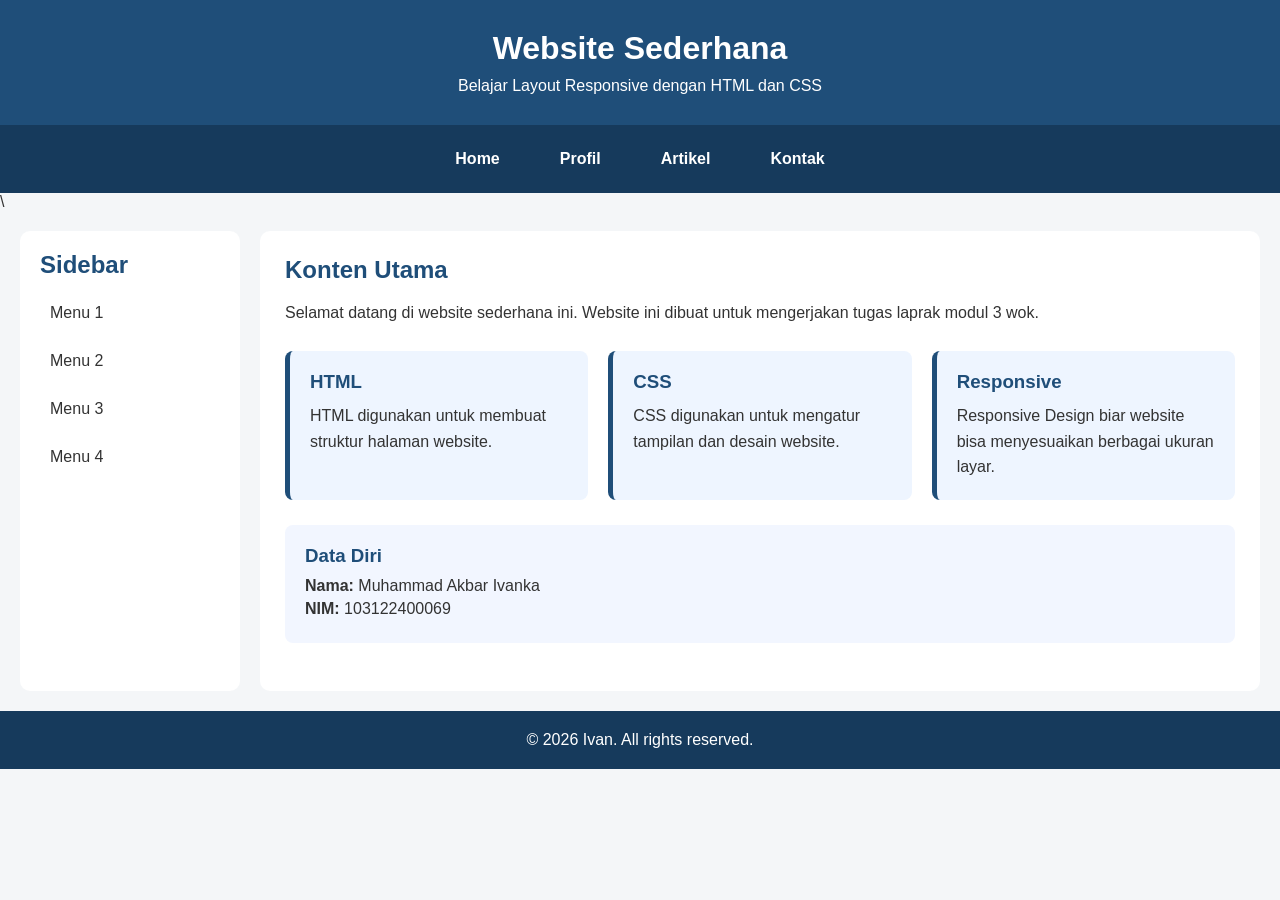
<file: Modul-03-CSS/laprak/soal 2/index.html>
<!DOCTYPE html>
<html lang="id">
<head>
    <meta charset="UTF-8">
    <meta name="viewport" content="width=device-width, initial-scale=1.0">
    <title>Website Responsive</title>
    <link rel="stylesheet" href="style.css">
</head>

<body>

    <header class="header">
        <h1>Website Sederhana</h1>
        <p>Belajar Layout Responsive dengan HTML dan CSS</p>
    </header>

    <nav class="navbar">
        <a href="#">Home</a>
        <a href="#">Profil</a>
        <a href="#">Artikel</a>
        <a href="#">Kontak</a>
    </nav>
\
    <div class="layout">

        <aside class="sidebar">
            <h2>Sidebar</h2>

            <ul>
                <li><a href="#">Menu 1</a></li>
                <li><a href="#">Menu 2</a></li>
                <li><a href="#">Menu 3</a></li>
                <li><a href="#">Menu 4</a></li>
            </ul>
        </aside>


        <main class="content">
            <h2>Konten Utama</h2>

            <p>
                Selamat datang di website sederhana ini. Website ini dibuat untuk mengerjakan tugas laprak modul 3 wok.
            </p>

            <div class="cards">

                <div class="card">
                    <h3>HTML</h3>
                    <p>
                        HTML digunakan untuk membuat struktur
                        halaman website.
                    </p>
                </div>

                <div class="card">
                    <h3>CSS</h3>
                    <p>
                        CSS digunakan untuk mengatur tampilan dan desain website.
                    </p>
                </div>

                <div class="card">
                    <h3>Responsive</h3>
                    <p>
                        Responsive Design biar website bisa menyesuaikan berbagai ukuran layar.
                    </p>
                </div>

            </div>

            <div class="identity">
                <h3>Data Diri</h3>
                <p><strong>Nama:</strong> Muhammad Akbar Ivanka</p>
                <p><strong>NIM:</strong> 103122400069</p>
            </div>
        </main>

    </div>

    <footer class="footer">
        <p>&copy; 2026 Ivan. All rights reserved.</p>
    </footer>

</body>
</html>
</file>
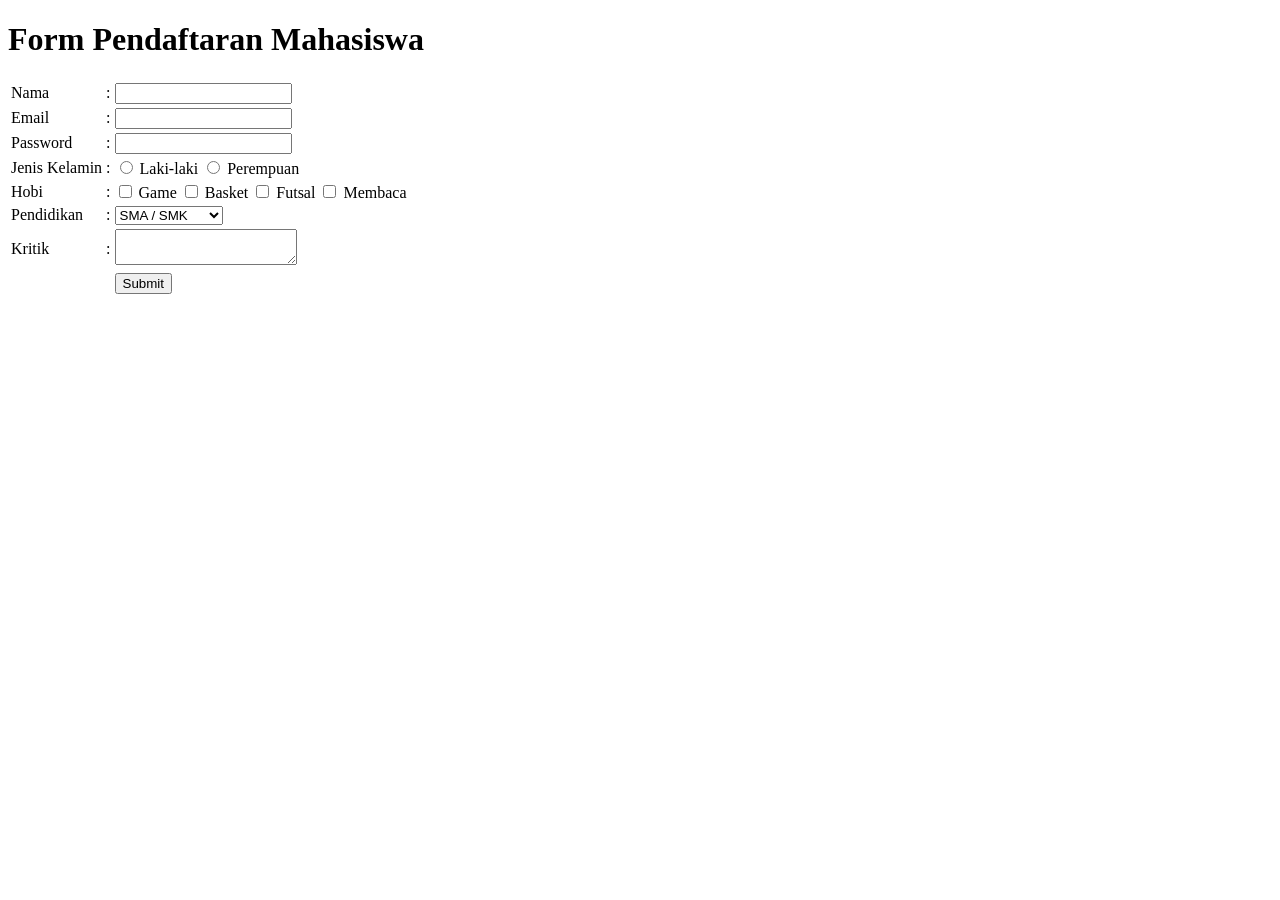
<file: Modul-02-HTML/Form_Pendaftaran_Mahasiswa.html>
<!DOCTYPE html> 
<html> 
    <head>
        <title>Form Pendaftaran Mahasiswa</title> 
    </head> 

    <body>
        <h1>Form Pendaftaran Mahasiswa</h1>

        <form action="#" method="GET"> 
            <table>
                <tr>
                    <td><label for="nama">Nama</label></td><td>:</td>
                    <td><input type="text" id="nama" name="nama" required></td>
                </tr>
                <tr>
                    <td><label for="email">Email</label></td><td>:</td>
                    <td><input type="email" id="email" name="email" required></td>
                </tr>
                <tr>
                    <td><label for="password">Password</label></td><td>:</td>
                    <td><input type="password" id="password" name="password" required></td>
                </tr>
                <tr>
                    <td>Jenis Kelamin</td><td>:</td>
                    <td>
                        <input type="radio" id="pria" name="gender" value="male" required> 
                        <label for="pria">Laki-laki</label>
                        
                        <input type="radio" id="wanita" name="gender" value="female" required> 
                        <label for="wanita">Perempuan</label>
                    </td>
                </tr>
                <tr>
                    <td>Hobi</td><td>:</td>
                    <td>
                        <input type="checkbox" id="hobi_game" name="Game" value="Esport"> 
                        <label for="hobi_game">Game</label>
                        
                        <input type="checkbox" id="hobi_basket" name="basket" value="Sport"> 
                        <label for="hobi_basket">Basket</label>
                        
                        <input type="checkbox" id="hobi_futsal" name="Bola" value="Sport"> 
                        <label for="hobi_futsal">Futsal</label>
                        
                        <input type="checkbox" id="hobi_baca" name="Membaca" value="Membaca"> 
                        <label for="hobi_baca">Membaca</label>
                    </td>
                </tr>
                <tr>
                    <td><label for="pendidikan">Pendidikan</label></td><td>:</td>
                    <td>
                        <select id="pendidikan" name="pendidikan">
                            <option value="SMA">SMA / SMK</option>
                            <option value="D3">D3</option>
                            <option value="S1">S1</option>  
                            <option value="S2">S2</option>
                            <option value="pengangguran">pengangguran</option>
                        </select>
                        </tr>
                    <tr>
                        <td><label for="kritik">Kritik</label></td><td>:</td>
                        <td><textarea id="kritik" name="kritik"></textarea></td>
                    </tr>
                    <tr>
                    <td></td><td></td>
                    <td><input type="submit" value="Submit"></td>
                    </tr>
            </table>
        </form>
    </body>
</html>
</file>
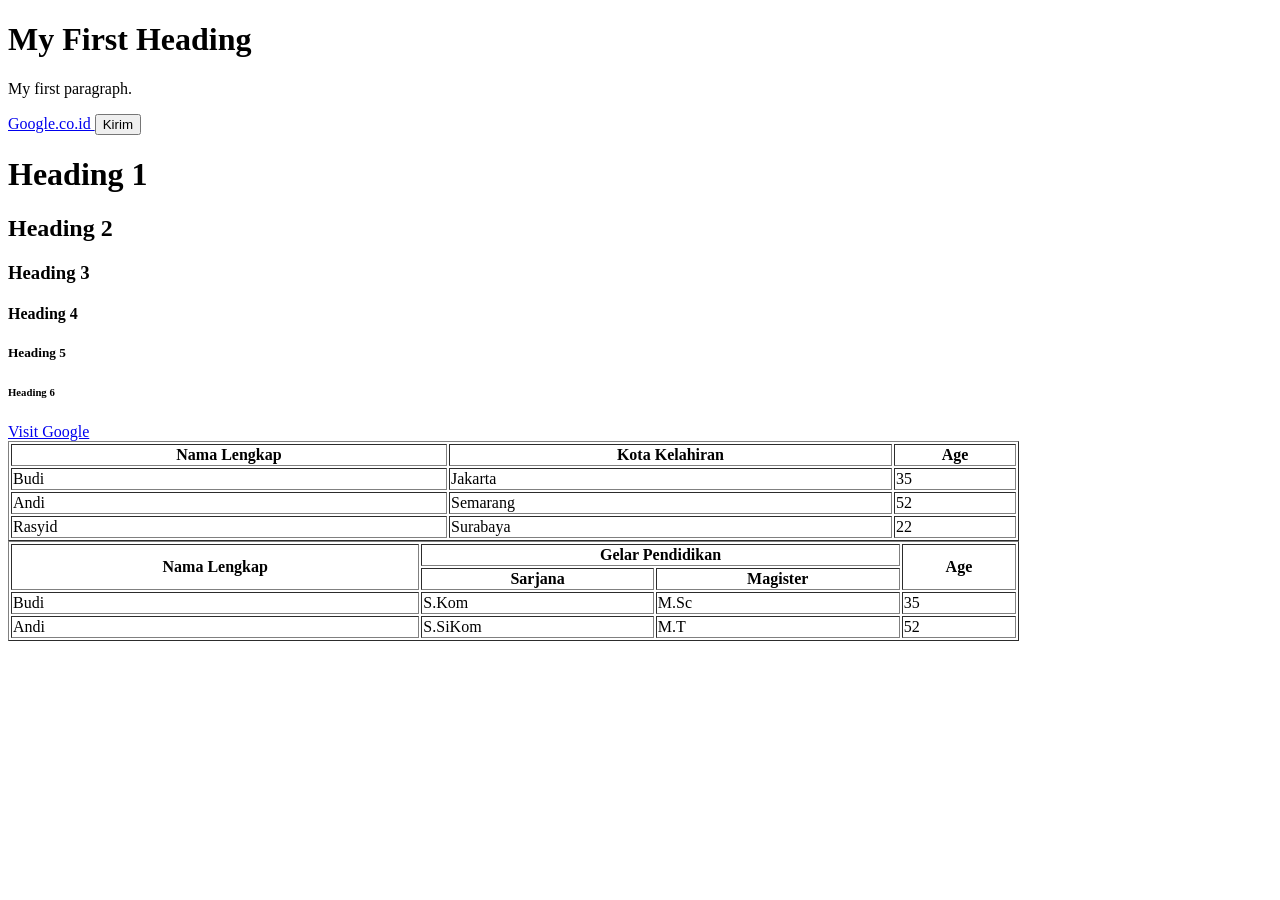
<file: Modul-02-HTML/pengenalanHTML.html>
<!DOCTYPE html> 
<html> 
    <head> <!-- Contoh elemen berisi tag lain --> 
        <title>Page Title</title> 
</head> 

<body> 
    <h1>My First Heading</h1> 
    <!-- Contoh Elemen berisi Teks --> 
    <p>My first paragraph.</p> </body> </html>

    <a href="www.google.co.id"> Google.co.id </a> 
<input type="button" id="btnSubmit" class="btnSubmit1" value="Kirim" />

    <h1>Heading 1</h1> 
    <h2>Heading 2</h2> 
    <h3>Heading 3</h3> 
    <h4>Heading 4</h4> 
    <h5>Heading 5</h5> 
    <h6>Heading 6</h6>

<a href="www.google.co.id"> Visit Google </a>

<table width="80%" height="50%" border="1">
<tr>
    <th>Nama Lengkap</th>
    <th>Kota Kelahiran</th>
    <th>Age</th>
</tr>
<tr>
    <td>Budi</td>
    <td>Jakarta</td>
    <td>35</td>
</tr>
<tr>
    <td>Andi</td>
    <td>Semarang</td>
    <td>52</td>
</tr>
<tr>
    <td>Rasyid</td>
    <td>Surabaya</td>
    <td>22</td>
</tr>
</table>

<table width="80%" height="50%" border="1">
    <tr>
        <th rowspan="2">Nama Lengkap</th>
        <th colspan="2">Gelar Pendidikan</th>
        <th rowspan="2">Age</th>
    </tr>
    <tr>
        <th>Sarjana</th>
        <th>Magister</th>
    </tr>
    <tr>
        <td>Budi</td>
        <td>S.Kom</td>
        <td>M.Sc</td>
        <td>35</td>
    </tr>
    <tr>
        <td>Andi</td>
        <td>S.SiKom</td>
        <td>M.T</td>
        <td>52</td>
    </tr>
</table>
</body> 
</html>
</file>
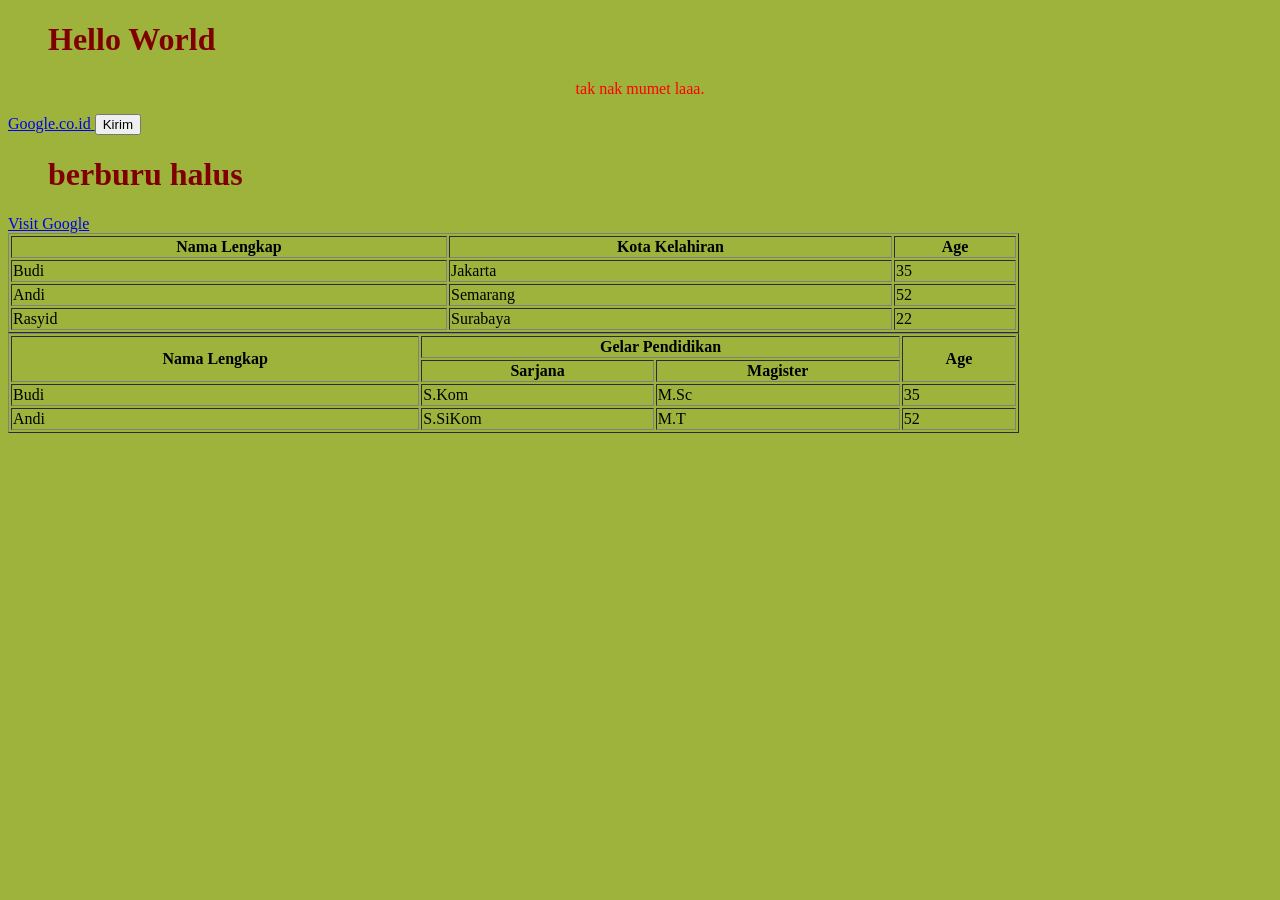
<file: Modul-03-CSS/pendahuluan.html>
<!DOCTYPE html> 
<html> 
    <head> <!-- Contoh elemen berisi tag lain --> 
        <title>Pengenalan css</title> 
        <link rel="stylesheet" href="style/pendahuluan.css">
</head> 

<body> 
    <h1>Hello World</h1> 
    <!-- Contoh Elemen berisi Teks --> 
    <p>tak nak mumet laaa.</p> </body> </html>

    <a href="www.google.co.id"> Google.co.id </a> 
<input type="button" id="btnSubmit" class="btnSubmit1" value="Kirim" />

    <h1>berburu halus</h1> 


<a href="www.google.co.id"> Visit Google </a>

<table width="80%" height="50%" border="1">
<tr>
    <th>Nama Lengkap</th>
    <th>Kota Kelahiran</th>
    <th>Age</th>
</tr>
<tr>
    <td>Budi</td>
    <td>Jakarta</td>
    <td>35</td>
</tr>
<tr>
    <td>Andi</td>
    <td>Semarang</td>
    <td>52</td>
</tr>
<tr>
    <td>Rasyid</td>
    <td>Surabaya</td>
    <td>22</td>
</tr>
</table>

<table width="80%" height="50%" border="1">
    <tr>
        <th rowspan="2">Nama Lengkap</th>
        <th colspan="2">Gelar Pendidikan</th>
        <th rowspan="2">Age</th>
    </tr>
    <tr>
        <th>Sarjana</th>
        <th>Magister</th>
    </tr>
    <tr>
        <td>Budi</td>
        <td>S.Kom</td>
        <td>M.Sc</td>
        <td>35</td>
    </tr>
    <tr>
        <td>Andi</td>
        <td>S.SiKom</td>
        <td>M.T</td>
        <td>52</td>
    </tr>
</table>
</body> 
</html>
</file>
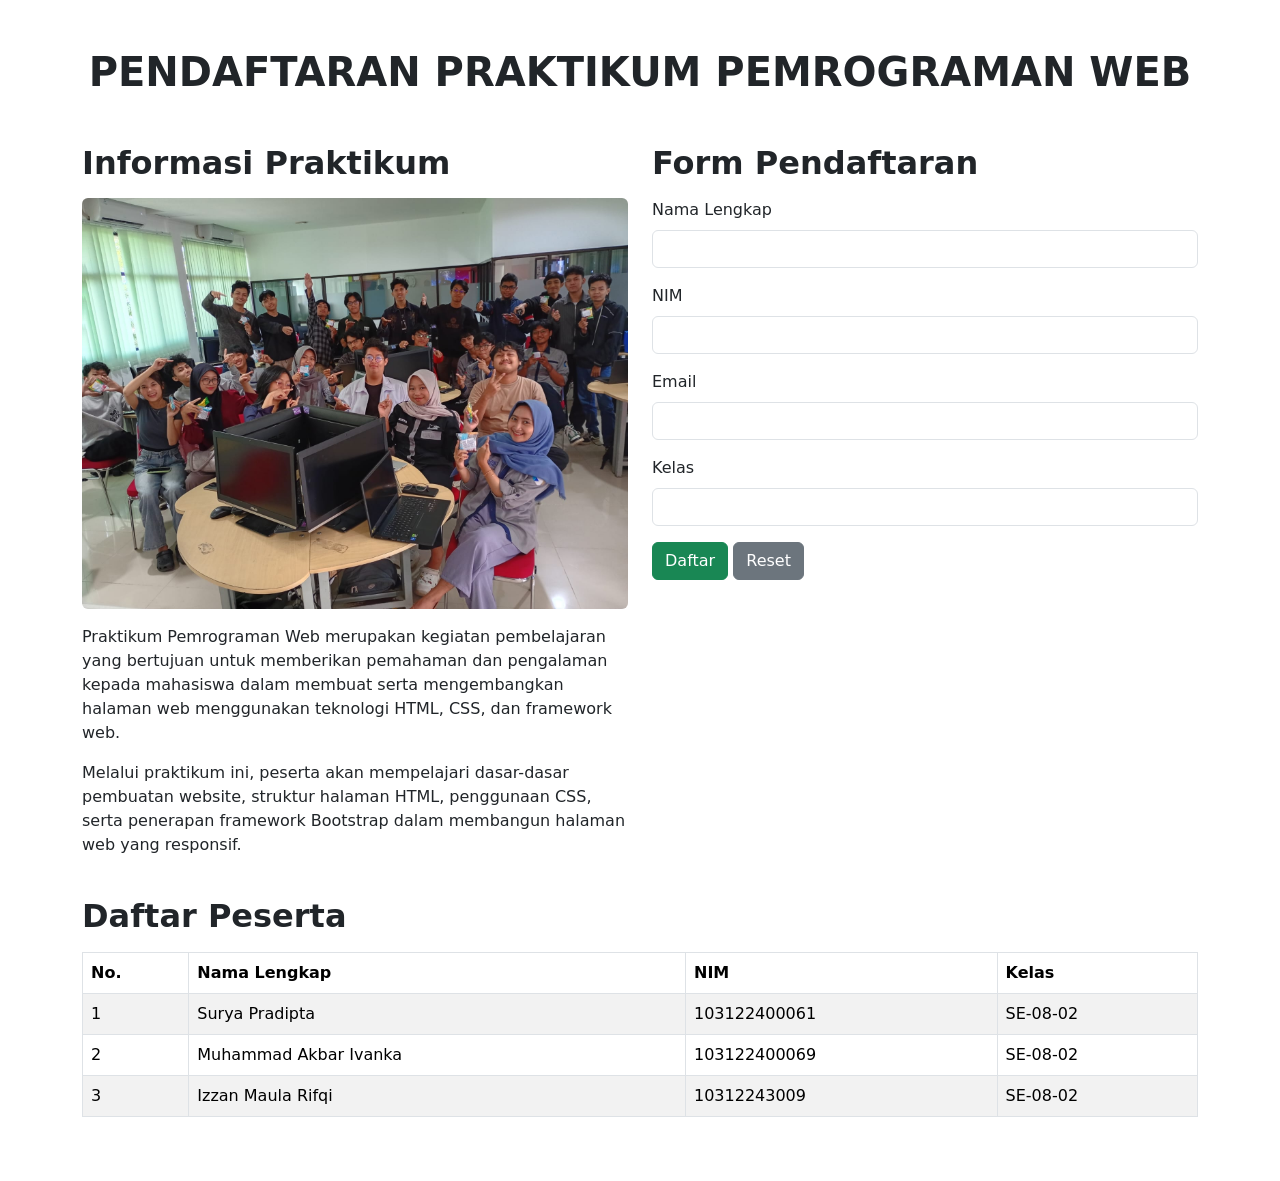
<file: Modul-04-BOOTSTRAP-&-TAILWIND-CSS/bootsrap.html>
<!DOCTYPE html>
<html lang="id">
<head>
    <meta charset="UTF-8">
    <meta name="viewport" content="width=device-width, initial-scale=1.0">

    <title>Pendaftaran Praktikum Pemrograman Web</title>

    <link rel="stylesheet"
          href="https://cdn.jsdelivr.net/npm/bootstrap@5.3.0/dist/css/bootstrap.min.css">
</head>

<body>

    <div class="container my-5">

        <h1 class="text-center text-uppercase fw-bold mb-5">
            Pendaftaran Praktikum Pemrograman Web
        </h1>

        <div class="row g-4">

            <div class="col-12 col-md-6">
                <div class="h-100">
                    <h2 class="fw-bold mb-3">Informasi Praktikum</h2>

                    <img src="assets/KegiatanPraktikum.jpeg"
                         class="img-fluid rounded mb-3"
                         alt="Kegiatan Praktikum Pemrograman Web">

                    <p>
                        Praktikum Pemrograman Web merupakan kegiatan pembelajaran
                        yang bertujuan untuk memberikan pemahaman dan pengalaman
                        kepada mahasiswa dalam membuat serta mengembangkan halaman
                        web menggunakan teknologi HTML, CSS, dan framework web.
                    </p>

                    <p>
                        Melalui praktikum ini, peserta akan mempelajari dasar-dasar
                        pembuatan website, struktur halaman HTML, penggunaan CSS,
                        serta penerapan framework Bootstrap dalam membangun halaman
                        web yang responsif.
                    </p>
                </div>
            </div>

            <div class="col-12 col-md-6">
                <div class="h-100">
                    <h2 class="fw-bold mb-3">Form Pendaftaran</h2>

                    <form>
                        
                        <div class="mb-3">
                            <label for="nama" class="form-label">
                                Nama Lengkap
                            </label>
                            <input type="text"
                                   class="form-control"
                                   id="nama"
                                   name="nama"
                                   required>
                        </div>

                        <div class="mb-3">
                            <label for="nim" class="form-label">
                                NIM
                            </label>
                            <input type="text"
                                   class="form-control"
                                   id="nim"
                                   name="nim"
                                   required>
                        </div>
                        <div class="mb-3">
                            <label for="email" class="form-label">
                                Email
                            </label>
                            <input type="email"
                                   class="form-control"
                                   id="email"
                                   name="email"
                                   required>
                        </div>

                        <div class="mb-3">
                            <label for="kelas" class="form-label">
                                Kelas
                            </label>
                            <input type="text"
                                   class="form-control"
                                   id="kelas"
                                   name="kelas"
                                   required>
                        </div>

                        <button type="submit" class="btn btn-success">
                            Daftar
                        </button>

                        <button type="reset" class="btn btn-secondary">
                            Reset
                        </button>

                    </form>
                </div>
            </div>

            <div class="col-12">
                <h2 class="fw-bold mb-3">Daftar Peserta</h2>

                <div class="table-responsive">
                    <table class="table table-striped table-bordered table-hover">
                        <thead>
                            <tr>
                                <th scope="col">No.</th>
                                <th scope="col">Nama Lengkap</th>
                                <th scope="col">NIM</th>
                                <th scope="col">Kelas</th>
                            </tr>
                        </thead>

                        <tbody>
                            <tr>
                                <td>1</td>
                                <td>Surya Pradipta</td>
                                <td>103122400061</td>
                                <td>SE-08-02</td>
                            </tr>

                            <tr>
                                <td>2</td>
                                <td>Muhammad Akbar Ivanka</td>
                                <td>103122400069</td>
                                <td>SE-08-02</td>
                            </tr>

                            <tr>
                                <td>3</td>
                                <td>Izzan Maula Rifqi</td>
                                <td>10312243009</td>
                                <td>SE-08-02</td>
                            </tr>
                        </tbody>
                    </table>
                </div>
            </div>

        </div>
    </div>

</body>
</html>
</file>
<file: Modul-03-CSS/laprak/soal 2/style.css>
* {
    margin: 0;
    padding: 0;
    box-sizing: border-box;
}

body {
    font-family: Arial, Helvetica, sans-serif;
    background-color: #f4f6f8;
    color: #333;
}

.header {
    background-color: #1f4e79;
    color: white;
    text-align: center;
    padding: 30px;
}

.header h1 {
    font-size: 32px;
    margin-bottom: 10px;
}

.header p {
    font-size: 16px;
}

.navbar {
    display: flex;
    justify-content: center;
    align-items: center;
    gap: 30px;

    background-color: #163a5c;
    padding: 15px;
}

.navbar a {
    color: white;
    text-decoration: none;
    font-weight: bold;
    padding: 10px 15px;
    border-radius: 5px;
}

.navbar a:hover {
    background-color: #2f75a8;
}

.layout {
    display: grid;

    /* Sidebar + Konten */
    grid-template-columns: 220px 1fr;

    gap: 20px;
    padding: 20px;

    min-height: 500px;
}

.sidebar {
    background-color: white;
    padding: 20px;
    border-radius: 10px;
}

.sidebar h2 {
    margin-bottom: 15px;
    color: #1f4e79;
}

.sidebar ul {
    list-style: none;
}

.sidebar li {
    margin-bottom: 10px;
}

.sidebar a {
    display: block;

    color: #333;
    text-decoration: none;

    padding: 10px;
    border-radius: 5px;
}

.sidebar a:hover {
    background-color: #d9eaf7;
    color: #1f4e79;
}

.content {
    background-color: white;
    padding: 25px;
    border-radius: 10px;
}

.content h2 {
    color: #1f4e79;
    margin-bottom: 15px;
}

.content > p {
    line-height: 1.7;
    margin-bottom: 25px;
}

.cards {
    display: grid;

    grid-template-columns: repeat(3, 1fr);

    gap: 20px;
    margin-bottom: 25px;
}

.card {
    background-color: #eef5ff;

    padding: 20px;

    border-left: 5px solid #1f4e79;

    border-radius: 8px;
}

.card h3 {
    color: #1f4e79;
    margin-bottom: 10px;
}

.card p {
    line-height: 1.6;
}

.identity {
    background-color: #f2f6ff;

    padding: 20px;

    border-radius: 8px;
}

.identity h3 {
    color: #1f4e79;
    margin-bottom: 10px;
}

.identity p {
    margin-bottom: 5px;
}

.footer {
    background-color: #163a5c;
    color: white;

    text-align: center;

    padding: 20px;
}

@media (max-width: 900px) {

    .layout {
        grid-template-columns: 180px 1fr;
    }

    .cards {
        grid-template-columns: repeat(2, 1fr);
    }

    .navbar {
        gap: 15px;
    }

    .navbar a {
        padding: 8px 12px;
    }
}

@media (max-width: 600px) {

    .navbar {
        flex-direction: column;
        gap: 5px;
    }

    .navbar a {
        width: 100%;
        text-align: center;
    }


    .layout {
        grid-template-columns: 1fr;
        padding: 10px;
    }


    .sidebar {
        order: 1;
    }


    .content {
        order: 2;
        padding: 20px;
    }

    .cards {
        grid-template-columns: 1fr;
    }

    .header h1 {
        font-size: 26px;
    }

    .header p {
        font-size: 14px;
    }
}
</file>
<file: Modul-03-CSS/style/pendahuluan.css>
body {
            background-color: rgb(157, 179, 60);
    }
    h1 {
        color: maroon;
        margin-left: 40px;
    }

p { 
    text-align: center; 
    color: red; 
} 
/*Selector dengan Id Elemen HTML*/ 
#para1 { 
    text-align: center; 
    color: red; 
} /*Selector dengan Class Elemen HTML*/ 
p.center { 
    text-align: 
    center; color: red
}
</file>
